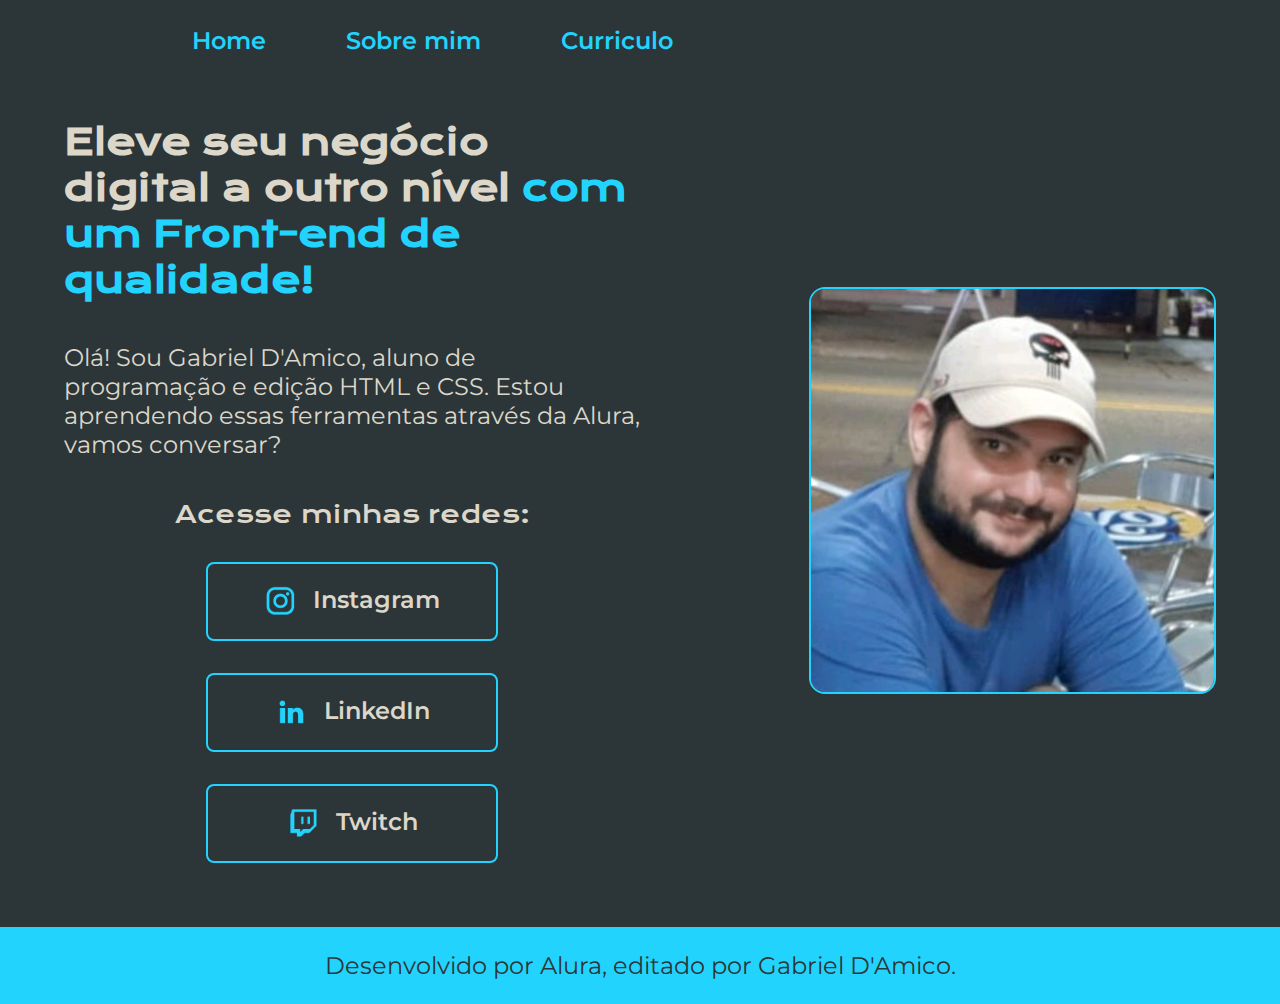
<file: index.html>
<!DOCTYPE html>
<html lang="pt-br">
<head>
    <meta charset="UTF-8">
    <meta http-equiv="X-UA-Compatible" content="IE=edge">
    <meta name="viewport" content="width=device-width, initial-scale=1.0">
    <title>Portfolio</title>
    <link rel="stylesheet" href="./styles/style.css">
</head>
<body>
    <header class="cabecalho">
        <nav class="cabecalho__menu">
            <a class="cabecalho__menu__link" href="index.html">Home</a>
            <a class="cabecalho__menu__link" href="./about.html">Sobre mim</a>
            <a class="cabecalho__menu__link" href="./curriculum.html">Curriculo</a>
        </nav>
    </header>
    <main class="apresentacao">
        <section class="apresentacao__conteudo">
            <h1 class="apresentacao__conteudo__titulo">Eleve seu negócio digital a outro nível <strong class="titulo-destaque">com um Front-end de qualidade!</strong></h1>
            <p class="apresentacao__conteudo__texto">Olá! Sou Gabriel D'Amico, <span class="apresentacao__conteudo__texto__especial">aluno de programação e edição HTML e CSS</span>. Estou aprendendo essas ferramentas através da Alura, vamos conversar?</p>
            <div class="apresentacao__links">
                <h2 class="apresentacao__links__subtitulo">Acesse minhas redes:</h2>    
                <a class="apresentacao__links__navegacao" href="https://instagram.com/gabriel.damico.716/">
                    <img src="./assets/instagram.png">
                    Instagram
                </a>
                <a class="apresentacao__links__navegacao" href="https://linkedin.com/in/gabriel-santos-d-amico-784561210/">
                    <img src="./assets/linkedin.png">
                    LinkedIn
                </a>
                <a class="apresentacao__links__navegacao" href="https://twitch.tv/voodoo_ts/">
                    <img src="./assets/twitch.png">
                    Twitch   
                </a>
            </div>
        </section>
        <img class="apresentacao__imagem" src="./assets/gabs.jpg" alt="menino lindo">
    </main>
    <footer class="rodape">
        <p>Desenvolvido por Alura, editado por Gabriel D'Amico.</p>
    </footer>
</body>
</html>
</file>
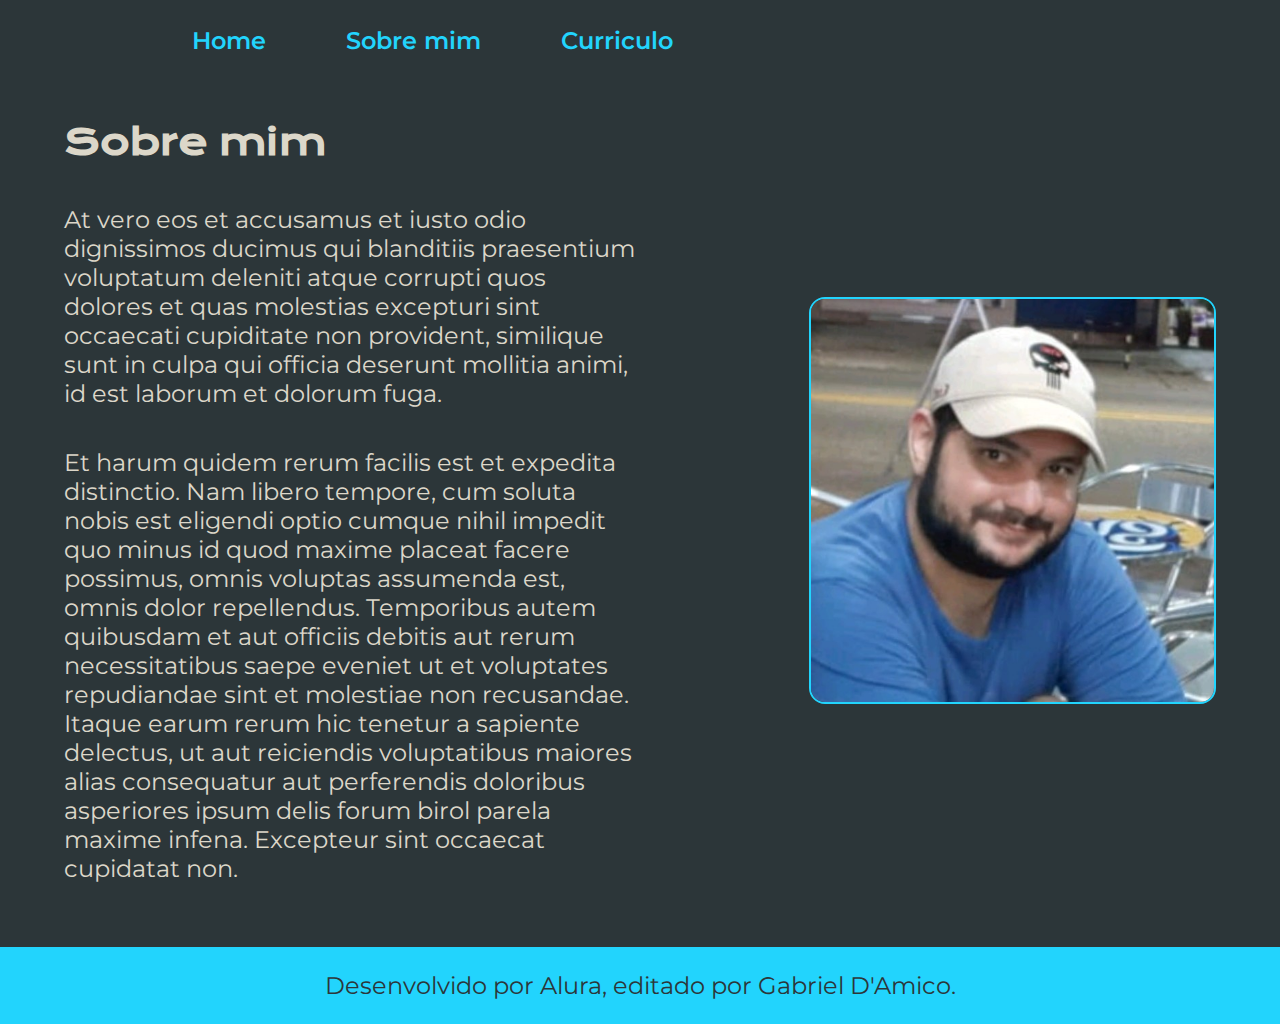
<file: about.html>
<!DOCTYPE html>
<html lang="pt-br">
<head>
    <meta charset="UTF-8">
    <meta http-equiv="X-UA-Compatible" content="IE=edge">
    <meta name="viewport" content="width=device-width, initial-scale=1.0">
    <title>Sobre mim</title>
    <link rel="stylesheet" href="./styles/style.css">
</head>
<body>
    <header class="cabecalho">
        <nav class="cabecalho__menu">
            <a class="cabecalho__menu__link" href="./index.html">Home</a>
            <a class="cabecalho__menu__link" href="about.html">Sobre mim</a>
            <a class="cabecalho__menu__link" href="./curriculum.html">Curriculo</a>
        </nav>
    </header>
    <main class="apresentacao">
        <section class="apresentacao__conteudo">
            <h1 class="apresentacao__conteudo__titulo">Sobre mim</h1>
            <p class="apresentacao__conteudo__texto">At vero eos et accusamus et iusto odio dignissimos ducimus qui blanditiis praesentium voluptatum deleniti atque corrupti quos dolores et quas molestias excepturi sint occaecati cupiditate non provident, similique sunt in culpa qui officia deserunt mollitia animi, id est laborum et dolorum fuga.</p>
            <p class="apresentacao__conteudo__texto">Et harum quidem rerum facilis est et expedita distinctio. Nam libero tempore, cum soluta nobis est eligendi optio cumque nihil impedit quo minus id quod maxime placeat facere possimus, omnis voluptas assumenda est, omnis dolor repellendus. Temporibus autem quibusdam et aut officiis debitis aut rerum necessitatibus saepe eveniet ut et voluptates repudiandae sint et molestiae non recusandae. Itaque earum rerum hic tenetur a sapiente delectus, ut aut reiciendis voluptatibus maiores alias consequatur aut perferendis doloribus asperiores ipsum delis forum birol parela maxime infena. Excepteur sint occaecat cupidatat non.</p>
        </section>
        <img class="apresentacao__imagem" src="./assets/gabs.jpg" alt="menino lindo">
    </main>
    <footer class="rodape">
        <p>Desenvolvido por Alura, editado por Gabriel D'Amico.</p>
    </footer>
</body>
</html>
</file>
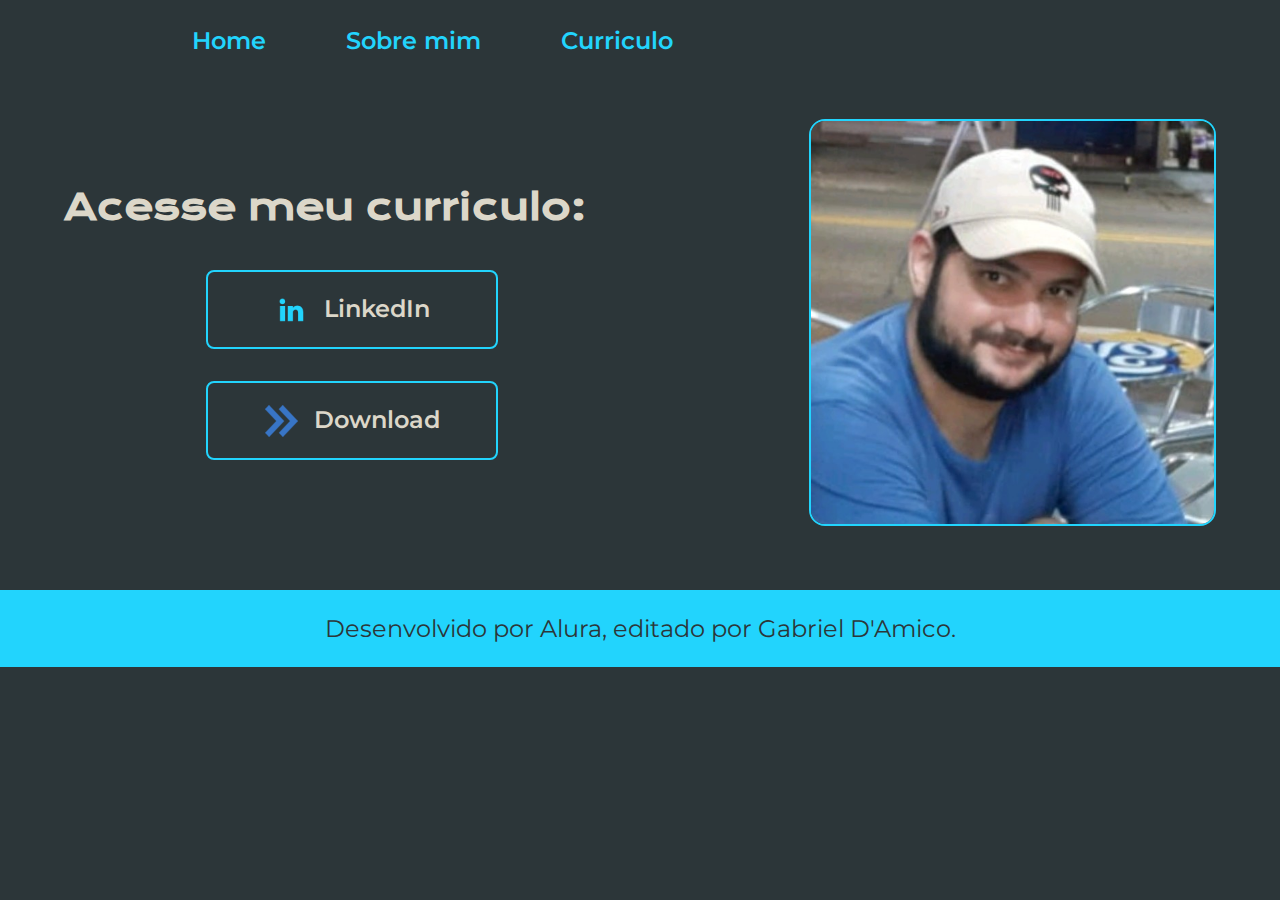
<file: curriculum.html>
<!DOCTYPE html>
<html lang="pt-br">
<head>
    <meta charset="UTF-8">
    <meta http-equiv="X-UA-Compatible" content="IE=edge">
    <meta name="viewport" content="width=device-width, initial-scale=1.0">
    <title>Sobre mim</title>
    <link rel="stylesheet" href="./styles/style.css">
</head>
<body>
    <header class="cabecalho">
        <nav class="cabecalho__menu">
            <a class="cabecalho__menu__link" href="./index.html">Home</a>
            <a class="cabecalho__menu__link" href="./about.html">Sobre mim</a>
            <a class="cabecalho__menu__link" href="curriculum.html">Curriculo</a>
        </nav>
    </header>
    <main class="apresentacao">
        <section class="apresentacao__conteudo">
            <h1 class="apresentacao__conteudo__titulo">Acesse meu curriculo:</h1>
            <div class="apresentacao__links">  
                <a class="apresentacao__links__navegacao" href="https://linkedin.com/in/gabriel-santos-d-amico-784561210/">
                    <img src="./assets/linkedin.png">
                    LinkedIn
                </a>
                <a class="apresentacao__links__navegacao" href="">
                    <img src="./assets/download.png">
                    Download   
                </a>
            </div>    
        </section>
        <img class="apresentacao__imagem" src="./assets/gabs.jpg" alt="menino lindo">
    </main>
    <footer class="rodape">
        <p>Desenvolvido por Alura, editado por Gabriel D'Amico.</p>
    </footer>
</body>
</html>
</file>
<file: styles/style.css>
@import url('https://fonts.googleapis.com/css2?family=Krona+One&family=Montserrat:wght@400;600&display=swap');

:root {
    --cor-primaria: #2C3639;
    --cor-secundaria: #DCD7C9;
    --cor-terciaria: #22D4FD;
    --cor-especial1: #E23E57;
    --cor-hover: #3F4E4F;

    --fonte-primaria: 'Krona One', sans-serif;
    --fonte-secundaria: 'Montserrat', sans-serif;
}

* {
    margin: 0;
    padding: 0;
}

body {
    box-sizing: border-box;
    background-color: var(--cor-primaria);
    color: var(--cor-secundaria);
}

.cabecalho {
    padding: 2% 0% 0% 15%;
}

.cabecalho__menu {
    display: flex;
    gap: 80px;
}

.cabecalho__menu__link {
    font-family: var(--fonte-secundaria);
    font-size: 1.5rem;
    font-weight: 600;
    color: var(--cor-terciaria);
    text-decoration: none;
}

.apresentacao {
    padding: 5%;
    display: flex;
    align-items: center;
    justify-content: space-between;
    gap: 82px;
}

.apresentacao__conteudo {
    width: 50%;
    display: flex;
    flex-direction: column;
    gap: 40px;
}

.apresentacao__conteudo__titulo {
    font-size: 2.25rem;
    font-family: var(--fonte-primaria);
    font-weight: bold;
}

.titulo-destaque {
    color: var(--cor-terciaria);
}

.apresentacao__conteudo__texto {
    font-size: 1.5rem;
    font-family: var(--fonte-secundaria);
}

.apresentacao__links {
    display: flex;
    flex-direction: column;
    justify-content: space-between;
    align-items: center;
    gap: 32px;
}

.apresentacao__links__subtitulo{
    font-family: var(--fonte-primaria);
    font-weight: 400;
    font-size: 1.5rem;
}

.apresentacao__links__navegacao {
    display: flex;
    justify-content: center;
    gap: 16px;
    border: 2px solid var(--cor-terciaria);
    width: 50%;
    text-align: center;
    border-radius: 8px;
    font-size: 1.5rem;
    padding: 21.5px 0px;
    text-decoration: none;
    color: var(--cor-secundaria);
    font-family: var(--fonte-secundaria);
    font-weight: 600;
}

.apresentacao__links__navegacao:hover {
    background-color: var(--cor-hover);
}

.apresentacao__conteudo__texto__especial {
    color: var(--cor-secundaria);
}

.apresentacao__conteudo__texto__especial:hover {
    color: var(--cor-especial1);
}

.apresentacao__conteudo__texto__link {
    display: flex;
    justify-content: center;
    gap: 16px;
    border: 2px solid var(--cor-terciaria);
    width: 50%;
    text-align: center;
    border-radius: 8px;
    font-size: 1.5rem;
    padding: 21.5px 0px;
    text-decoration: none;
    color: var(--cor-secundaria);
    font-family: var(--fonte-secundaria);
    font-weight: 600;
}

.apresentacao__conteudo__texto__link:hover {
    color: var(--cor-hover);
}

.apresentacao__imagem {
    width: 35%;
    display: flex;
    border: 2px solid var(--cor-terciaria);
    border-radius: 16px;
}

.rodape {
    padding: 24px;
    color: var(--cor-primaria);
    background-color: var(--cor-terciaria);
    text-align: center;
    font-family: var(--fonte-secundaria);
    font-size: 1.5rem;
    font-weight: 400;
}

@media (max-width: 1200px) {
    .cabecalho {
        padding: 10%;
    }

    .cabecalho__menu {
        justify-content: center;
    }

    .apresentacao {
        flex-direction: column-reverse;
        padding: 5%;
    }

    .apresentacao__conteudo {
        width: auto;
    }

}
</file>
